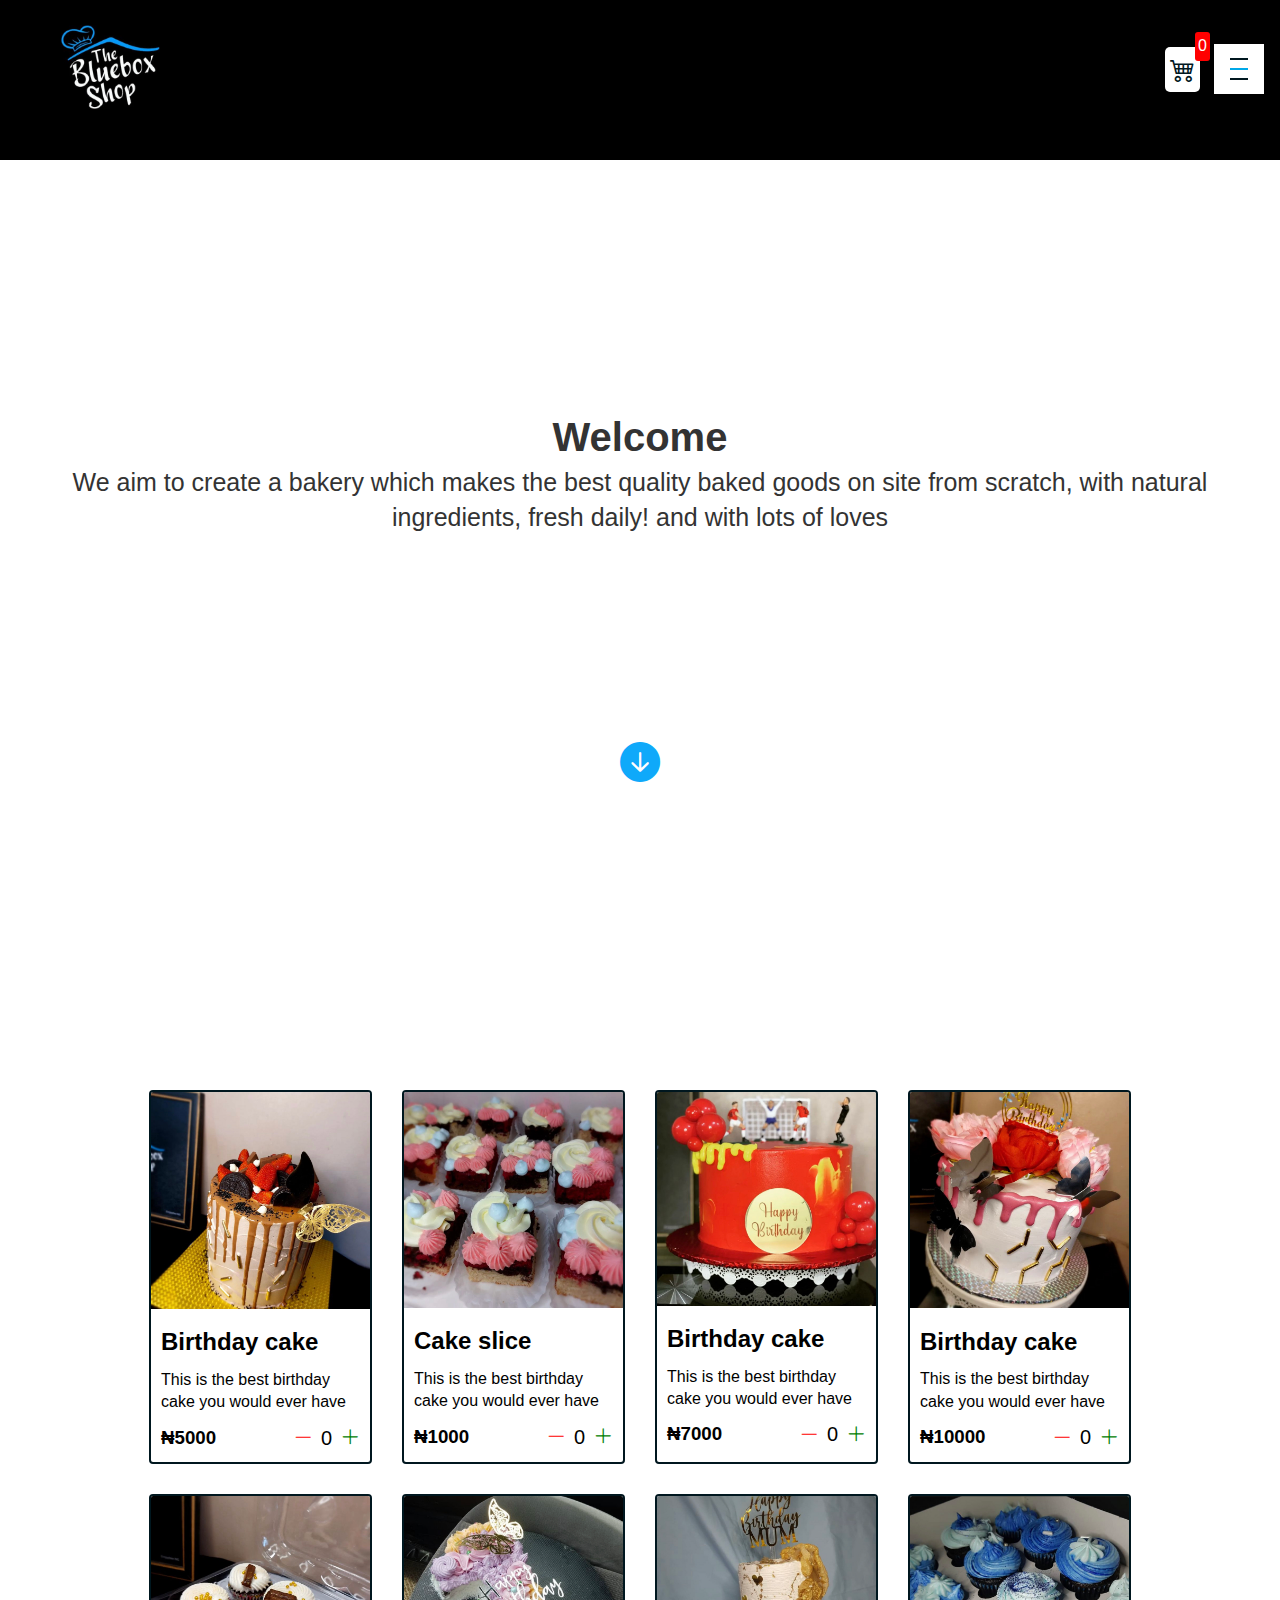
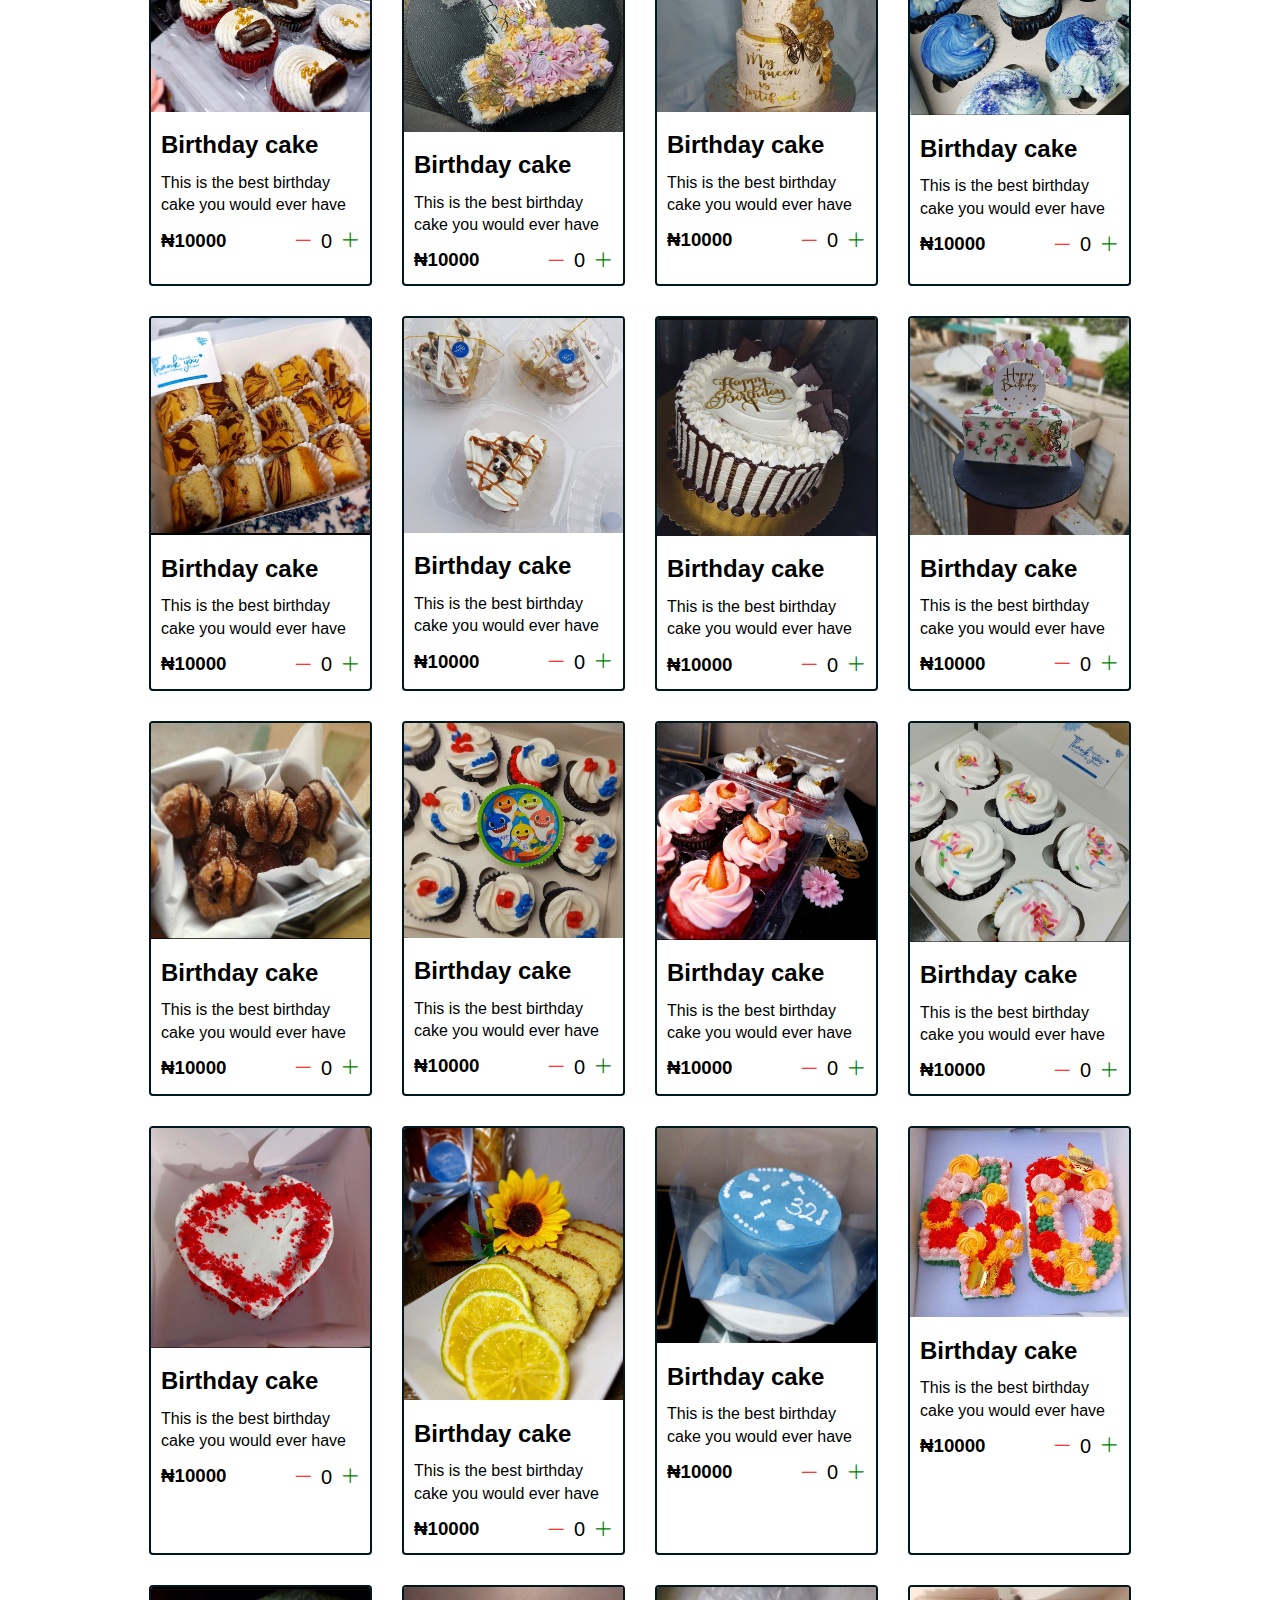
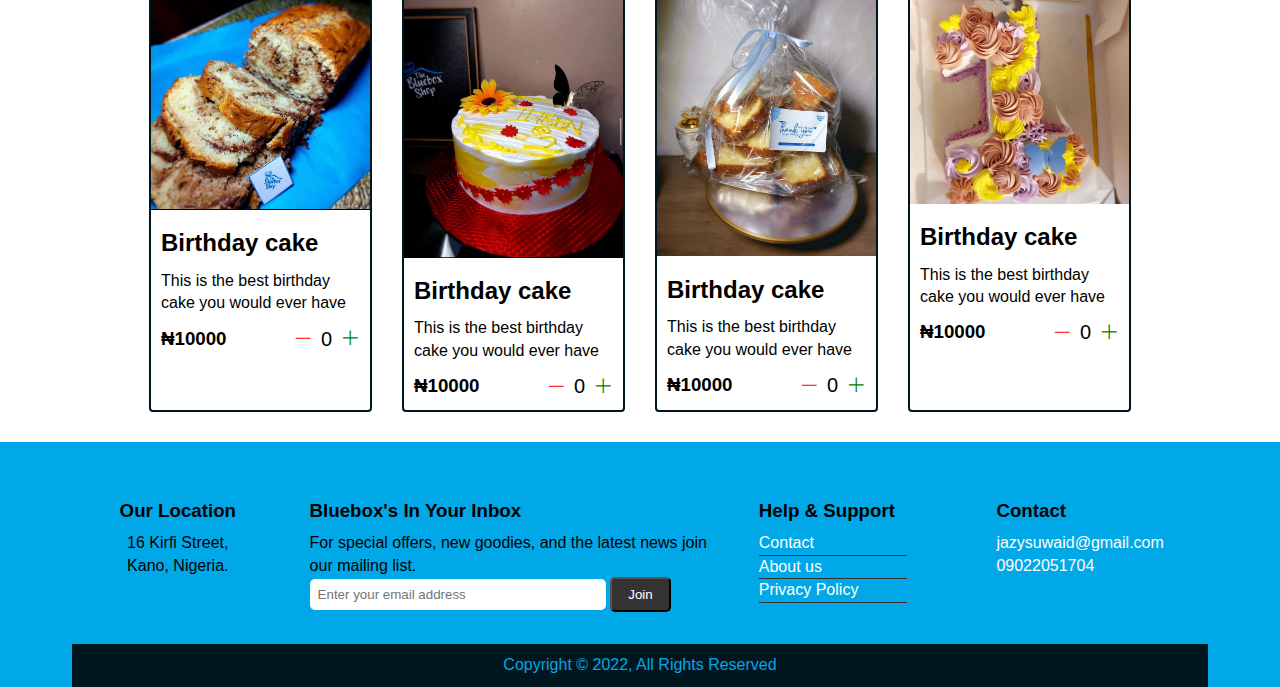
<file: Jiddah/index.html>
<!DOCTYPE html>
<html lang="en">
<head>
  <meta charset="UTF-8">
  <meta http-equiv="X-UA-Compatible" content="IE=edge">
  <meta name="viewport" content="width=device-width, initial-scale=1.0">
  <link rel="stylesheet" href="https://cdn.jsdelivr.net/npm/bootstrap-icons@1.10.2/font/bootstrap-icons.css">
  <link rel="stylesheet" href="css/style.css">
  <link rel="stylesheet" href="style1.css">
  <link rel="stylesheet" href="css/menu.css">
  <title>The Bluebox Shop | Home</title>
</head>
<body>
  <div class="menu-wrap">
    <input type="checkbox" class="toggler">
    <div class="bluebox"><div></div></div>
    <div class="menu">
      <div>
        <div>
          <ul>
            <li><a class="current" href="index.html">Home</a></li>
            <li> <a href="#shop">Our products</a></li>
            <li> <a href="about.html">About</a></li>
          </ul>
        </div>
      </div>
    </div>
   </div> 

   <div class="navbar">
     <a href="index.html">
       <!-- <h2> Bluebox Shop</h2>  -->
       <img src="img/logo.jpg" alt="">
     </a>

     <a href="cart4.html">
       <div class="cart">
        <i class="bi bi-cart4"></i>
         <div id="cartAmount" class="cartAmount">0</div>
       </div>
     </a>
 </div>


 
  <header id="showcase">
    <div class="container showcase-container">
      <h1> Welcome</h1>
      <p>We aim  to create a bakery which makes the best quality baked goods on site from scratch, with natural ingredients, fresh daily! and with lots of loves</p>
      <a href="#shop"><i class="bi bi-arrow-down-circle-fill"></i></a>
 
    </div>
  </header>



 <div class="shop" id="shop">
 </div>


<!-- footer -->

<footer id="main-footer">
  <div class="container footer-container">
    <div>
      <h3><i class="fas fa-location"></i> Our Location </h3>
      <p> 16 Kirfi Street,</p>
      <p> Kano, Nigeria.</p>
    </div>
    <div>
      <h3>Bluebox's In Your Inbox</h3>
      <p>For special offers, new goodies, and the latest news join our mailing list.</p>
      <form>
        <input type="email" placeholder="Enter your email address">
        <input type="button" value="Join" class="btn-dark">
      </form>
    </div>
    <div>
      <h3>Help & Support</h3>
      <ul>
        <li><a href="contact.html">Contact</a></li>
        <li><a href="about.html">About us</a></li>
        <li><a href="#">Privacy Policy</a></li>
      </ul>
    </div>
    <div>
      <h3>Contact</h3>
    
         <a href="Gmail.com">jazysuwaid@gmail.com</a>
         <a href="phone">09022051704</a>
    </div>
    <div>
      <p>Copyright &copy; 2022, All Rights Reserved</p>
    </div>
  </div>
</footer>
  
</body>
<script src="data.js"></script>
<script src="main.js"></script>
</html>
</file>
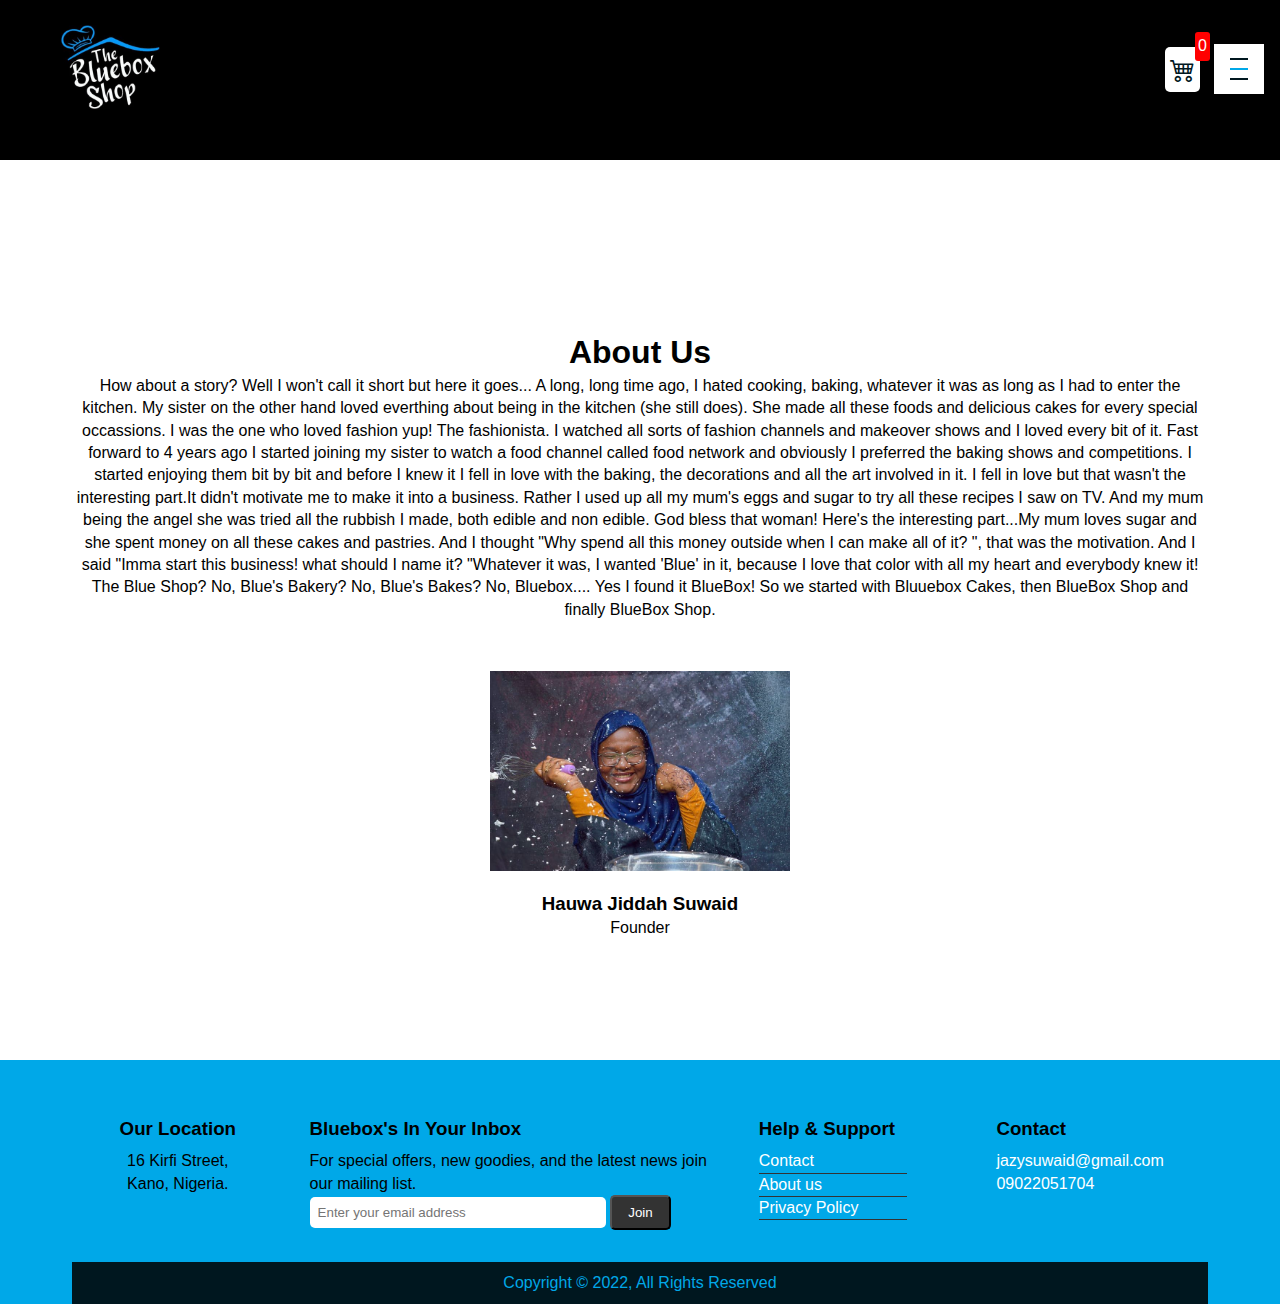
<file: Jiddah/about.html>
<!DOCTYPE html>
<html lang="en">
<head>
  <meta charset="UTF-8">
  <meta http-equiv="X-UA-Compatible" content="IE=edge">
  <meta name="viewport" content="width=device-width, initial-scale=1.0">
  <link rel="stylesheet" href="https://cdn.jsdelivr.net/npm/bootstrap-icons@1.10.2/font/bootstrap-icons.css">
  <link rel="stylesheet" href="css/style.css">
  <link rel="stylesheet" href="style1.css">
  <link rel="stylesheet" href="css/menu.css">
  <title>The Bluebox Shop | Home</title>
</head>
<body>
  <div class="menu-wrap">
    <input type="checkbox" class="toggler">
    <div class="bluebox"><div></div></div>
    <div class="menu">
      <div>
        <div>
          <ul>
            <li><a class="current" href="index.html">Home</a></li>
            <li> <a href="#shop">Our products</a></li>
            <li> <a href="about.html">About</a></li>
          </ul>
        </div>
      </div>
    </div>
   </div> 

   <div class="navbar">
     <a href="index.html">
       <!-- <h2> Bluebox Shop</h2>  -->
       <img src="img/logo.jpg" alt="">
     </a>

     <a href="cart4.html">
       <div class="cart">
        <i class="bi bi-cart4"></i>
         <div id="cartAmount" class="cartAmount">0</div>
       </div>
     </a>
 </div>


 <!-- Section of about -->
<section id="about">
  <div class="container">
    <h1> About Us</h1>
    <p>How about a story? Well I won't call it short but here it goes... A long, long time ago, I hated cooking, baking, whatever it was as long as I had to enter the kitchen. My sister on the other hand loved everthing about being in the kitchen (she still does). She made all these foods and delicious cakes for every special occassions. I was the one who loved fashion yup! The fashionista. I watched all sorts of fashion channels and makeover shows and I loved every bit of it. Fast forward to 4 years ago I started joining my sister to watch a food channel called food network and obviously I preferred the baking shows and competitions. I started enjoying them bit by bit and before I knew it I fell in love with the baking, the decorations and all the art involved in it. I fell in love but that wasn't the interesting part.It didn't motivate me to make it into a business. Rather I used up all my mum's eggs and sugar to try all these recipes I saw on TV. And my mum being the angel she was tried all the rubbish I made, both edible and non edible. God bless that woman! Here's the interesting part...My mum loves sugar and she spent money on all these cakes and pastries. And I thought "Why spend all this money outside when I can make all of it? ", that was the motivation. And I said "Imma start this business! what should I name it? "Whatever it was, I wanted 'Blue' in it, because I love that color with all my heart and everybody knew it! The Blue Shop? No, Blue's Bakery? No, Blue's Bakes? No, Bluebox.... Yes I found it BlueBox! So we started with Bluuebox Cakes, then BlueBox Shop and finally BlueBox Shop. </p>
   

    <div class="founder">
     <img src="img/founder.jpg" alt="">
     <h3>Hauwa Jiddah Suwaid </h3>
     <p>Founder</p>
     </div>

    
    
   
  </div>
  
</section>
 


<!-- footer -->

<footer id="main-footer">
  <div class="container footer-container">
    <div>
      <h3><i class="fas fa-location"></i> Our Location </h3>
      <p> 16 Kirfi Street,</p>
      <p> Kano, Nigeria.</p>
    </div>
    <div>
      <h3>Bluebox's In Your Inbox</h3>
      <p>For special offers, new goodies, and the latest news join our mailing list.</p>
      <form>
        <input type="email" placeholder="Enter your email address">
        <input type="button" value="Join" class="btn-dark">
      </form>
    </div>
    <div>
      <h3>Help & Support</h3>
      <ul>
        <li><a href="contact.html">Contact</a></li>
        <li><a href="about.html">About us</a></li>
        <li><a href="#">Privacy Policy</a></li>
      </ul>
    </div>
    <div>
      <h3>Contact</h3>
    
         <a href="Gmail.com">jazysuwaid@gmail.com</a>
         <a href="phone">09022051704</a>
    </div>
    <div>
      <p>Copyright &copy; 2022, All Rights Reserved</p>
    </div>
  </div>
</footer>
  
</body>
<script src="data.js"></script>
<script src="main.js"></script>
</html>
</file>
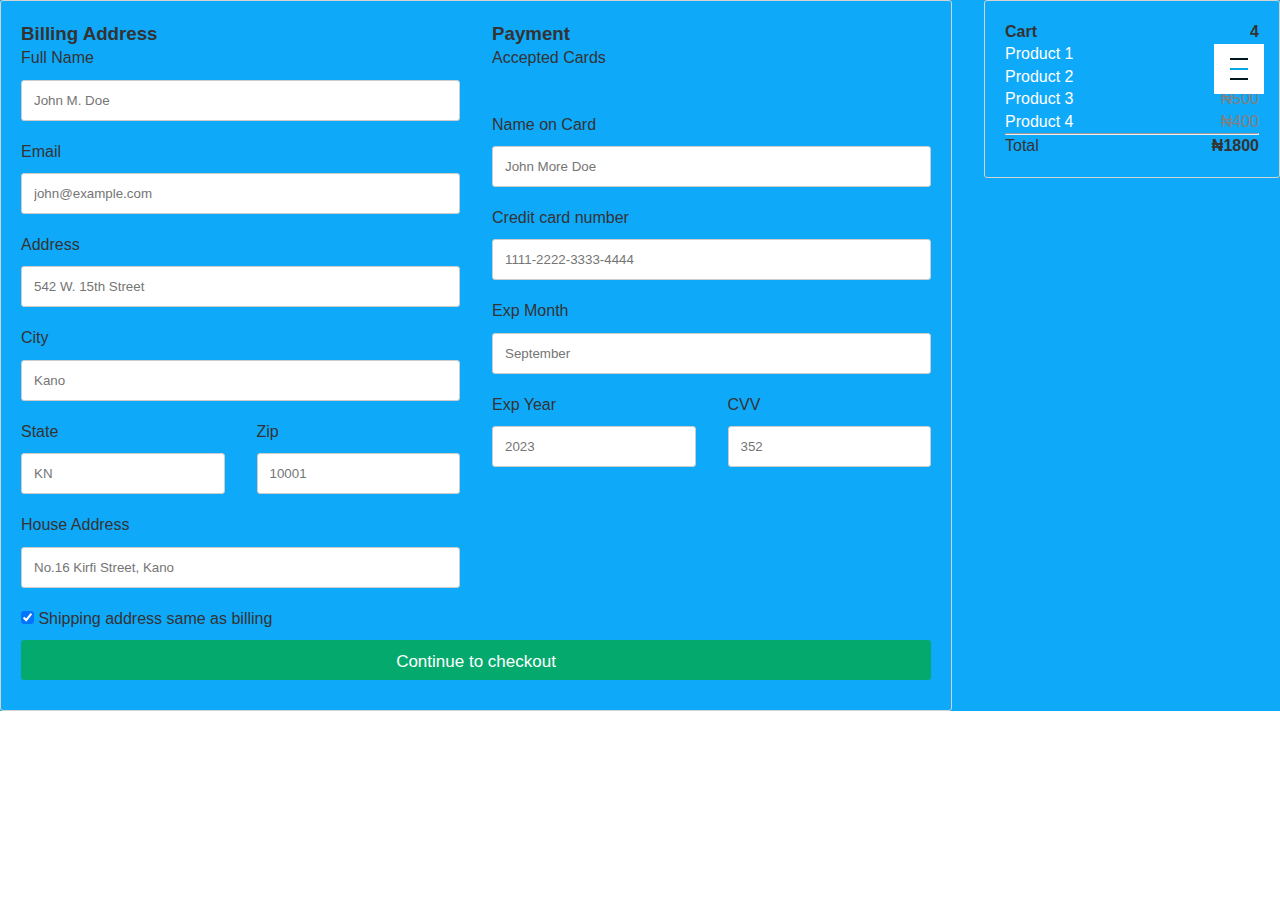
<file: Jiddah/cart.html>
<!DOCTYPE html>
<html lang="en">
<head>
  <meta charset="UTF-8">
  <meta http-equiv="X-UA-Compatible" content="IE=edge">
  <meta name="viewport" content="width=device-width, initial-scale=1.0">
  <link rel="stylesheet" href="https://cdnjs.cloudflare.com/ajax/libs/font-awesome/6.1.2/css/all.min.css" integrity="sha512-1sCRPdkRXhBV2PBLUdRb4tMg1w2YPf37qatUFeS7zlBy7jJI8Lf4VHwWfZZfpXtYSLy85pkm9GaYVYMfw5BC1A==" crossorigin="anonymous" referrerpolicy="no-referrer" />
  <link rel="stylesheet" href="css/style.css">
  <link rel="stylesheet" href="css/menu.css">
  <link rel="stylesheet" href="css/cart.css">
  <title>The Bluebox Shop | About</title>
</head>
<body>
  <div class="menu-wrap">
    <input type="checkbox" class="toggler">
    <div class="bluebox"><div></div></div>
    <div class="menu">
      <div>
        <div>
          <ul>
            <li><a  href="index.html">Home</a></li>
            <li> <a href="#products">Menu</a></li>
            <li> <a class="current" href="cart.html"><i class="fas fa-shopping-cart"></i></a></li>
            <li> <a href="about.html">About</a></li>
          </ul>
        </div>
      </div>
    </div>
   </div> 
  <!-- <div class="logo"> Bluebox <i class="fas fa-cake"></i> Shop</div> -->
 </nav>

 <div class="row">
  <div class="col-75">
    <div class="container">
      <form action="/action_page.php">

        <div class="row">
          <div class="col-50">
            <h3>Billing Address</h3>
            <label for="fname"><i class="fa fa-user"></i> Full Name</label>
            <input type="text" id="fname" name="firstname" placeholder="John M. Doe">
            <label for="email"><i class="fa fa-envelope"></i> Email</label>
            <input type="text" id="email" name="email" placeholder="john@example.com">
            <label for="adr"><i class="fa fa-address-card-o"></i> Address</label>
            <input type="text" id="adr" name="address" placeholder="542 W. 15th Street">
            <label for="city"><i class="fa fa-institution"></i> City</label>
            <input type="text" id="city" name="city" placeholder="Kano">

            <div class="row">
              <div class="col-50">
                <label for="state">State</label>
                <input type="text" id="state" name="state" placeholder="KN">
              </div>
              <div class="col-50">
                <label for="zip">Zip</label>
                <input type="text" id="zip" name="zip" placeholder="10001">
              </div>
              <div class="col-50">
                <label for="address">House Address</label>
                <input type="text" id="address" name="address" placeholder="No.16 Kirfi Street, Kano  ">
              </div>
            </div>
          </div>

          <div class="col-50">
            <h3>Payment</h3>
            <label for="fname">Accepted Cards</label>
            <div class="icon-container">
              <i class="fa fa-cc-visa" style="color:navy;"></i>
              <i class="fa fa-cc-amex" style="color:blue;"></i>
              <i class="fa fa-cc-mastercard" style="color:red;"></i>
              <i class="fa fa-cc-discover" style="color:orange;"></i>
            </div>
            <label for="cname">Name on Card</label>
            <input type="text" id="cname" name="cardname" placeholder="John More Doe">
            <label for="ccnum">Credit card number</label>
            <input type="text" id="ccnum" name="cardnumber" placeholder="1111-2222-3333-4444">
            <label for="expmonth">Exp Month</label>
            <input type="text" id="expmonth" name="expmonth" placeholder="September">

            <div class="row">
              <div class="col-50">
                <label for="expyear">Exp Year</label>
                <input type="text" id="expyear" name="expyear" placeholder="2023">
              </div>
              <div class="col-50">
                <label for="cvv">CVV</label>
                <input type="text" id="cvv" name="cvv" placeholder="352">
              </div>
            </div>
          </div>

        </div>
        <label>
          <input type="checkbox" checked="checked" name="sameadr"> Shipping address same as billing
        </label>
        <input type="submit" value="Continue to checkout" class="btn">
      </form>
    </div>
  </div>

  <div class="col-25">
    <div class="container">
      <h4>Cart
        <span class="price" style="color:#333">
          <i class="fa fa-shopping-cart"></i>
          <b>4</b>
        </span>
      </h4>
      <p><a href="#">Product 1</a> <span class="price">&#8358;600</span></p>
      <p><a href="#">Product 2</a> <span class="price">&#8358;300</span></p>
      <p><a href="#">Product 3</a> <span class="price">&#8358;500</span></p>
      <p><a href="#">Product 4</a> <span class="price">&#8358;400</span></p>
      <hr>
      <p>Total <span class="price" style="color:#333"><b>&#8358;1800</b></span></p>
    </div>
  </div>
</div>
 

<!-- footer -->

<!-- <footer id="main-footer">
  <div class="container footer-container">
    <div>
      <h3><i class="fas fa-location"></i> Our Location </h3>
      <p> 16 Kirfi Street,</p>
      <p> Kano, Nigeria.</p>
    </div>
    <div>
      <h3>Bluebox's In Your Inbox</h3>
      <p>For special offers, new goodies, and the latest news join our mailing list.</p>
      <form>
        <input type="email" placeholder="Enter your email address">
        <input type="button" value="Join" class="btn-dark">
      </form>
    </div>
    <div>
      <h3>Help & Support</h3>
      <ul>
        <li><a href="contact.html">Contact</a></li>
        <li><a href="about.html">About us</a></li>
        <li><a href="#">Privacy Policy</a></li>
      </ul>
    </div>
    <div>
      <h3>Contact</h3>
    
         <a href="mail.google.com">jazysuwaid@gmail.com</a>
         <a href="phone">09022051704</a>
    </div>
    <div>
      <p>Copyright &copy; 2022, All Rights Reserved</p>
    </div>
  </div>
</footer> -->
  
</body>
</html>
</file>
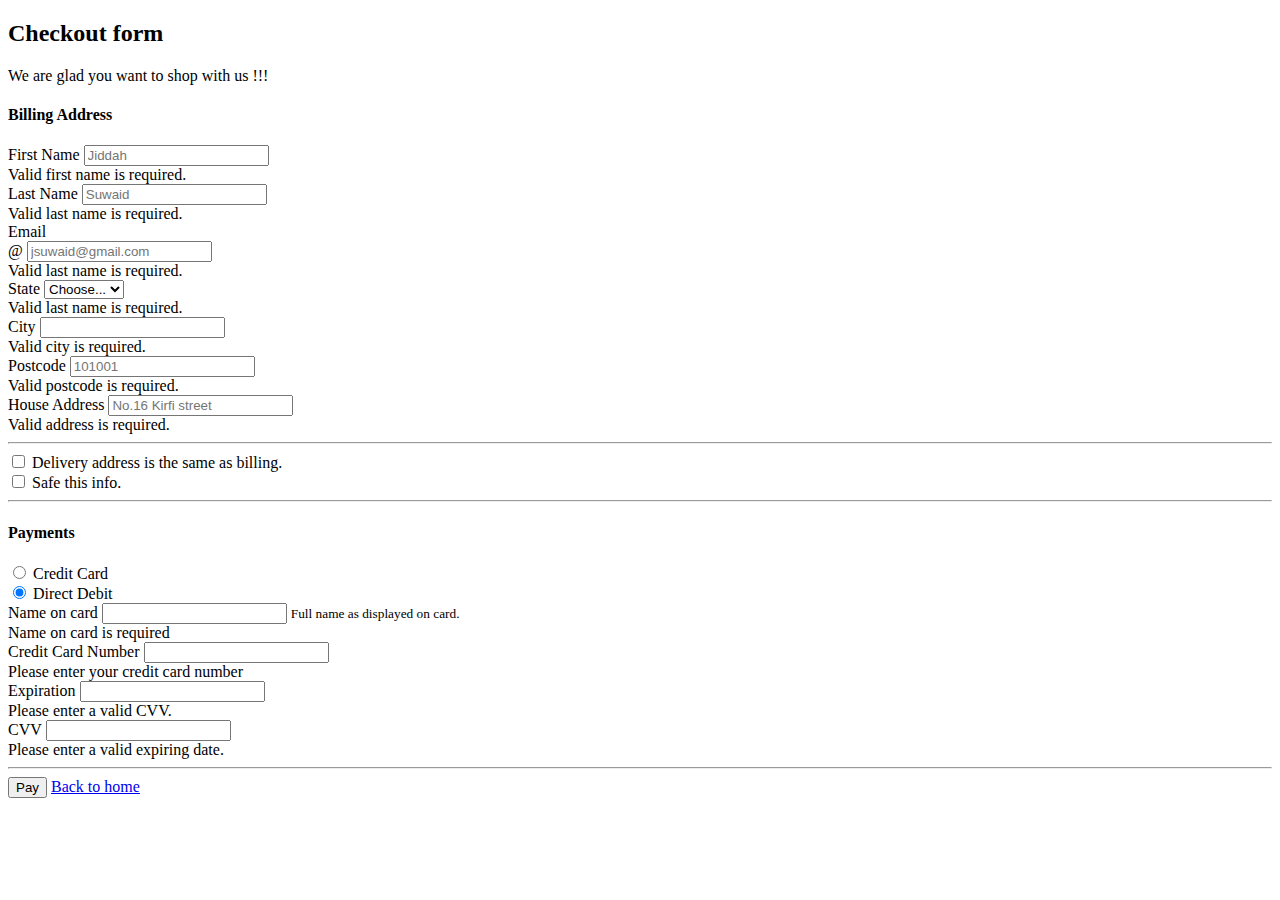
<file: Jiddah/cart1.html>
<!doctype html>
<html lang="en">
  <head>
    <!-- Required meta tags -->
    <meta charset="utf-8">
    <meta name="viewport" content="width=device-width, initial-scale=1">

    <!-- Bootstrap CSS -->
    <link href="https://cdn.jsdelivr.net/npm/bootstrap@5.1.3/dist/css/bootstrap.min.css" rel="stylesheet" integrity="sha384-1BmE4kWBq78iYhFldvKuhfTAU6auU8tT94WrHftjDbrCEXSU1oBoqyl2QvZ6jIW3" crossorigin="anonymous">

    <title>The Bluebox Shop | Cart </title>
  </head>
  <body class="bg-light">
    <div class="container">
      <div class="py-5 text-center">
        <h2> Checkout form</h2>
        <p class="lead">We are glad you want to shop with us !!!</p>
      </div>
    </div>

    <div class="container">
      <h4 class="mb-3"> Billing Address</h4>
      <form novalidate>
        <div class="row g-3">
          <div class="col-sm-6">
            <label for="firstName" class="form-label">First Name </label>
            <input id="firstName" type="text" class="form-control" placeholder="Jiddah" required>
            <div class="invalid-feedback">
              Valid first name is required.
            </div>
            
          </div>
          <div class="col-sm-6">
            <label for="lastName" class="form-label">Last Name </label>
            <input id="lastName" type="text" class="form-control" placeholder="Suwaid" required>
            <div class="invalid-feedback">
              Valid last name is required.
            </div>
            
          </div>
          <div class="col-12">
            <label for="username" class="form-label"> Email </label>
            <div class="input-group">
              <span class="input-group-text">@</span>
              <input id="lastName" type="text" class="form-control" placeholder="jsuwaid@gmail.com" required>
            </div>
            <div class="invalid-feedback">
              Valid last name is required.
            </div>
          </div>

          <div class="col-md-5">
            <label for="state" class="form-label"> State </label>
              <select id="state"  class="form-control" >
                <option value="">Choose...</option>
                <option value="Abuja">Abuja</option>
                <option value="Bauchi">Bauchi</option>
                <option value="Jigawa">Jigawa</option>
                <option value="Kaduna">Kaduna</option>
                <option value="Kano">Kano</option>
                <option value="Katsina">Katsina</option>
                <option value="Lagos">Lagos</option>
                <option value="Niger">Niger</option>
              </select>
            <div class="invalid-feedback">
              Valid last name is required.
            </div>
          </div>
          <div class="col-md-4">
            <label for="city" class="form-label"> City </label>
              <input id="city" type="text" class="form-control">
    
            
            <div class="invalid-feedback">
              Valid city is required.
            </div>
          </div>
          
          <div class="col-md-3">
            <label for="postalcode" class="form-label"> Postcode </label>
              <input id="lastName" type="number" class="form-control" placeholder="101001" required>
            <div class="invalid-feedback">
              Valid postcode is required.
            </div>
          </div>
          <div class="col-md-5">
            <label for="postalcode" class="form-label"> House Address </label>
              <input id="lastName" type="text" class="form-control" placeholder="No.16 Kirfi street" required>
            <div class="invalid-feedback">
              Valid address is required.
            </div>
          </div>

          <hr class="my-4">

          <div class="col-12">
            <div class="form-check">
              <input id="sameAddress" type="checkbox" class="form-check-input">
              <label class="form-check-label" for="sameAddress">Delivery address is the same as billing.</label>
            </div>
            <div class="form-check">
              <input id="safeInfo" type="checkbox" class="form-check-input">
              <label class="form-check-label" for="safeInfo">Safe this info.</label>
            </div>
          </div>

          <hr class="my-4">

          <h4 class="mb-3">Payments</h4>
          
          <div class="form-check">
            <input id="creditCard" name="paymentMethod" type="radio" class="form-check-input" checked required>
            <label for="creditCard">Credit Card</label>
          </div>
          <div class="form-check">
            <input id="directDebit" name="paymentMethod" type="radio" class="form-check-input" checked required>
            <label for="directDebit">Direct Debit</label>
          </div>

          <div class="row my-3 gy-3">
            <div class="col-md-6"> 
               <label for="fullName" class="form-label">Name on card</label> 
              <input id="fullName" type="text" class="form-control">
              <small class="text-muted">Full name as displayed on card.</small>
              <div class="invalid-feedback">Name on card is required</div>
            </div>
            <div class="col-md-6">
              <label for="cc-number" class="form-label">Credit Card Number</label> 
              <input id="cc-number" type="text" class="form-control"> 
              <div class="invalid-feedback"> Please enter your credit card number</div>
            </div>
          </div>

         <div class="col-md-3">
          <label for="cc-expire" class="form-label">Expiration</label> 
          <input id="cc-expire" type="text" class="form-control"> 
          <div class="invalid-feedback"> Please enter a valid CVV.</div>
         </div>
         <div class="col-md-3">
          <label for="cc-cvv" class="form-label">CVV</label> 
          <input id="cc-cvv" type="text" class="form-control"> 
          <div class="invalid-feedback"> Please enter a valid expiring date.</div>
         </div>

         <hr class="my-4"> 

        

         <button class="btn btn-primary btn-lg btn-block">Pay</button>
         <a href="index.html" class="btn btn-secondary btn-lg btn-block">Back to home</a>

        </div>
      </form>
    </div>
    <!-- Optional JavaScript; choose one of the two! -->

    <!-- Option 1: Bootstrap Bundle with Popper -->
    <script src="https://cdn.jsdelivr.net/npm/bootstrap@5.1.3/dist/js/bootstrap.bundle.min.js" integrity="sha384-ka7Sk0Gln4gmtz2MlQnikT1wXgYsOg+OMhuP+IlRH9sENBO0LRn5q+8nbTov4+1p" crossorigin="anonymous"></script>

    <!-- Option 2: Separate Popper and Bootstrap JS -->
    <!--
    <script src="https://cdn.jsdelivr.net/npm/@popperjs/core@2.10.2/dist/umd/popper.min.js" integrity="sha384-7+zCNj/IqJ95wo16oMtfsKbZ9ccEh31eOz1HGyDuCQ6wgnyJNSYdrPa03rtR1zdB" crossorigin="anonymous"></script>
    <script src="https://cdn.jsdelivr.net/npm/bootstrap@5.1.3/dist/js/bootstrap.min.js" integrity="sha384-QJHtvGhmr9XOIpI6YVutG+2QOK9T+ZnN4kzFN1RtK3zEFEIsxhlmWl5/YESvpZ13" crossorigin="anonymous"></script>
    -->
  </body>
</html>
</file>
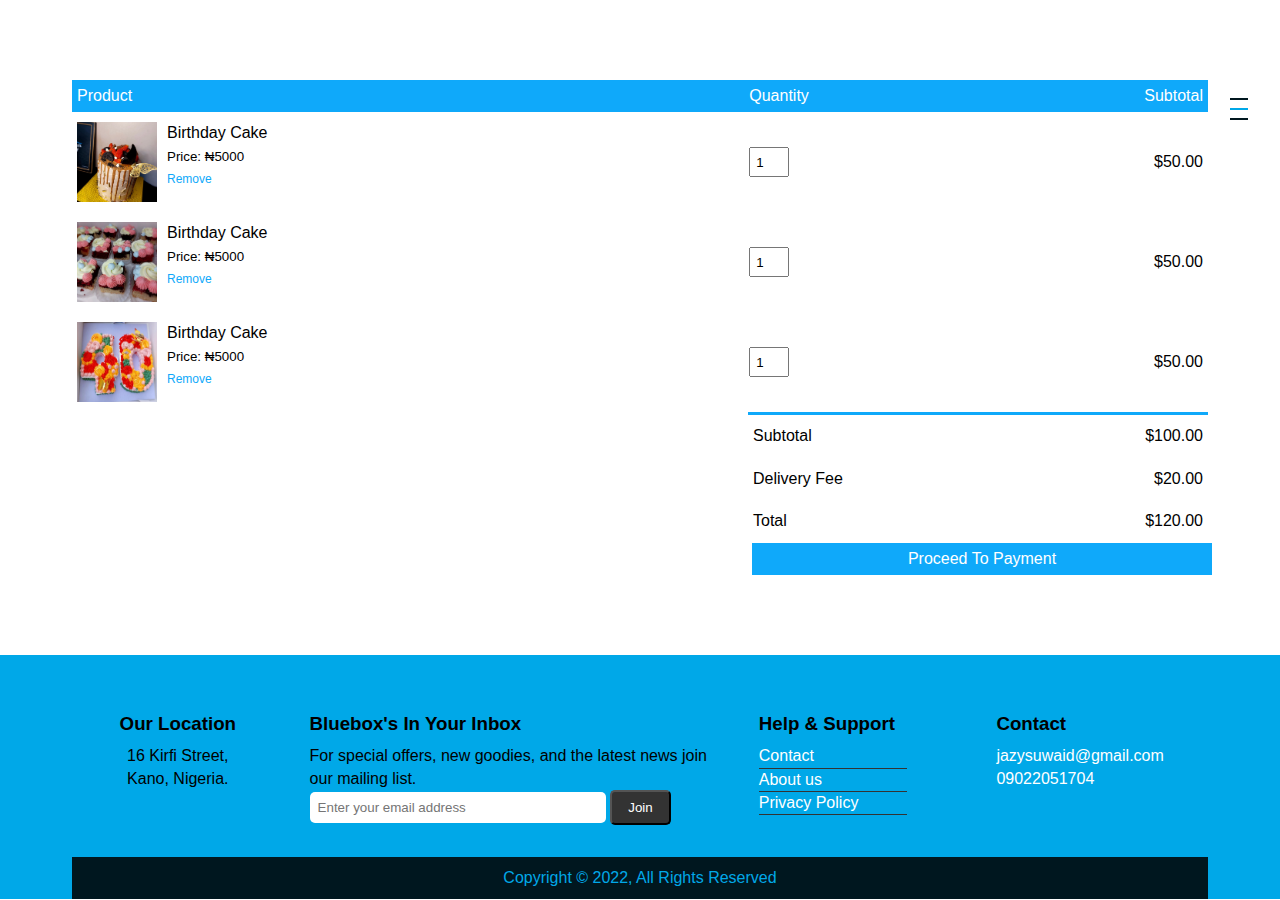
<file: Jiddah/cart3.html>
<!DOCTYPE html>
<html lang="en">
<head>
  <meta charset="UTF-8">
  <meta http-equiv="X-UA-Compatible" content="IE=edge">
  <meta name="viewport" content="width=device-width, initial-scale=1.0">
  <link rel="stylesheet" href="https://cdnjs.cloudflare.com/ajax/libs/font-awesome/6.1.2/css/all.min.css" integrity="sha512-1sCRPdkRXhBV2PBLUdRb4tMg1w2YPf37qatUFeS7zlBy7jJI8Lf4VHwWfZZfpXtYSLy85pkm9GaYVYMfw5BC1A==" crossorigin="anonymous" referrerpolicy="no-referrer" />
  <link rel="stylesheet" href="css/style.css">
  <link rel="stylesheet" href="css/menu.css">
  <script src="https://cdn.jsdelivr.net/npm/bootstrap@5.1.3/dist/js/bootstrap.bundle.min.js" integrity="sha384-ka7Sk0Gln4gmtz2MlQnikT1wXgYsOg+OMhuP+IlRH9sENBO0LRn5q+8nbTov4+1p" crossorigin="anonymous"></script>
  <title>The Bluebox Shop | Home</title>
</head>
<body>
  <div class="menu-wrap">
    <input type="checkbox" class="toggler">
    <div class="bluebox"><div></div></div>
    <div class="menu">
      <div>
        <div>
          <ul>
            <li><a  href="index.html">Home</a></li>
            <li> <a href="#product">Our products</a></li>
            <li> <a class="current" href="cart3.html"><i class="fas fa-shopping-cart"></i></a></li>
            <li> <a href="about.html">About</a></li>
          </ul>
        </div>
      </div>
    </div>
   </div> 
  <!-- <div class="logo"> Bluebox <i class="fas fa-cake"></i> Shop</div> -->
  <div class="container cart-page">
    <table>
      <tr>
        <th>Product</th>
        <th>Quantity</th>
        <th>Subtotal</th>
      </tr>
      <tr>
        <td>
          <div class="cart-info">
            <img src="img/cake1.jpg" alt="">
            <div>
              <p>Birthday Cake</p>
              <small>Price: &#8358;5000</small><br>
              <a href="">Remove</a>
            </div>
          </div>
        </td>
        <td><input type="number" value="1"></td>
        <td>$50.00</td>
      </tr>
      <tr>
        <td>
          <div class="cart-info">
            <img src="img/cake2.jpg" alt="">
            <div>
              <p>Birthday Cake</p>
              <small>Price: &#8358;5000</small><br>
              <a href="">Remove</a>
            </div>
          </div>
        </td>
        <td><input type="number" value="1"></td>
        <td>$50.00</td>
      </tr>
      <tr>
        <td>
          <div class="cart-info">
            <img src="img/cake20.jpg" alt="">
            <div>
              <p>Birthday Cake</p>
              <small>Price: &#8358;5000</small><br>
              <a href="">Remove</a>
            </div>
          </div>
        </td>
        <td><input type="number" value="1"></td>
        <td>$50.00</td>
      </tr>
    </table>

    <div class="total-price">
      <table>
        <tr>
          <td>Subtotal</td>
          <td>$100.00</td>
        </tr>
        <tr>
          <td>Delivery Fee</td>
          <td>$20.00</td>
        </tr>
        <tr>
          <td>Total</td>
          <td>$120.00</td>
        </tr>
      </table>
    </div>

    <a href="cart1.html" class="btn-primary">Proceed To Payment</a>

  </div>

<!-- footer -->

<footer id="main-footer">
  <div class="container footer-container">
    <div>
      <h3><i class="fas fa-location"></i> Our Location </h3>
      <p> 16 Kirfi Street,</p>
      <p> Kano, Nigeria.</p>
    </div>
    <div>
      <h3>Bluebox's In Your Inbox</h3>
      <p>For special offers, new goodies, and the latest news join our mailing list.</p>
      <form>
        <input type="email" placeholder="Enter your email address">
        <input type="button" value="Join" class="btn-dark">
      </form>
    </div>
    <div>
      <h3>Help & Support</h3>
      <ul>
        <li><a href="contact.html">Contact</a></li>
        <li><a href="about.html">About us</a></li>
        <li><a href="#">Privacy Policy</a></li>
      </ul>
    </div>
    <div>
      <h3>Contact</h3>
    
         <a href="Gmail.com">jazysuwaid@gmail.com</a>
         <a href="phone">09022051704</a>
    </div>
    <div>
      <p>Copyright &copy; 2022, All Rights Reserved</p>
    </div>
  </div>
</footer>
  
</body>
</html>
</file>
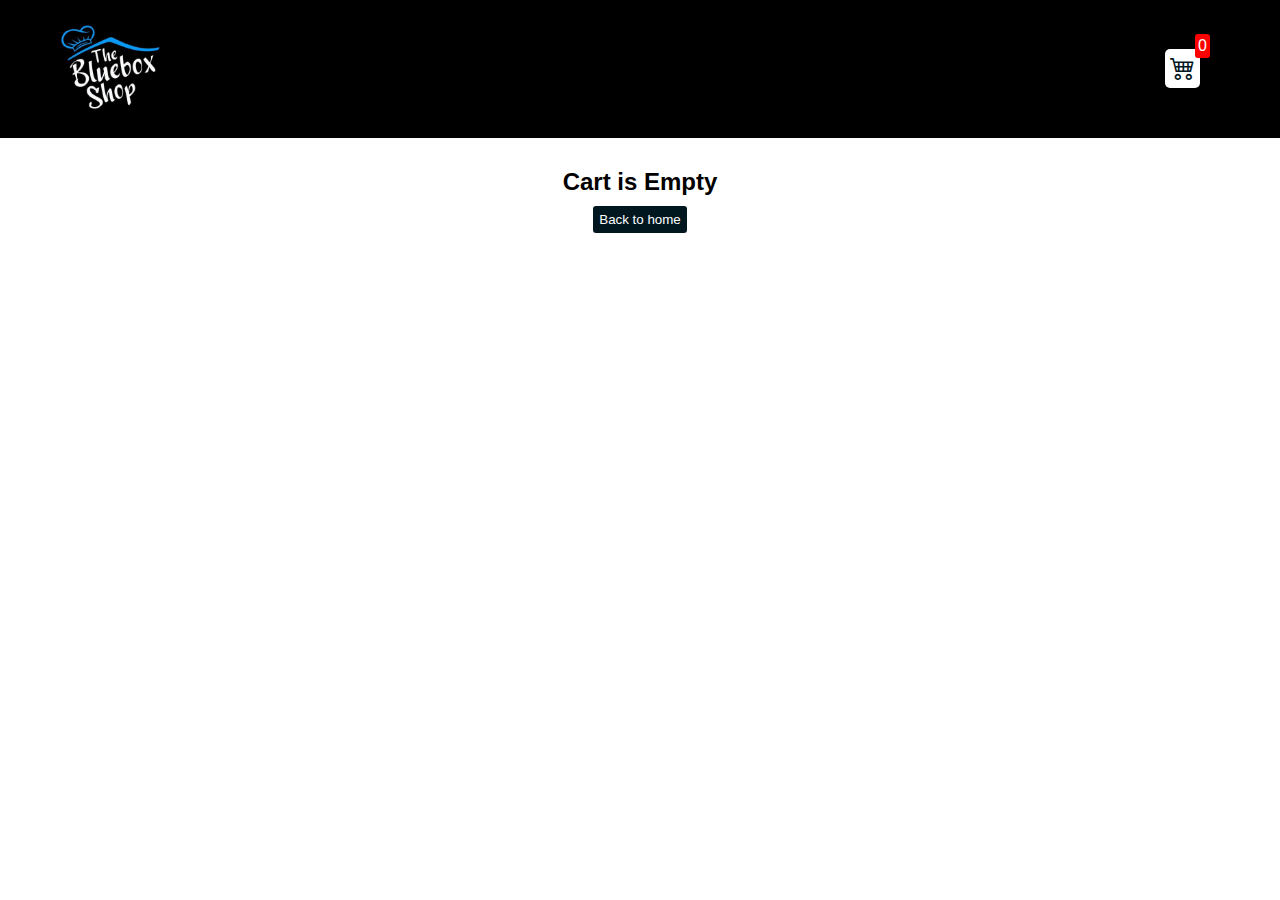
<file: Jiddah/cart4.html>
<!DOCTYPE html>
<html lang="en">
<head>
  <meta charset="UTF-8">
  <meta http-equiv="X-UA-Compatible" content="IE=edge">
  <meta name="viewport" content="width=device-width, initial-scale=1.0">
  <link rel="stylesheet" href="https://cdn.jsdelivr.net/npm/bootstrap-icons@1.10.2/font/bootstrap-icons.css">
  <link rel="stylesheet" href="style1.css">
  <title>The Bluebox Shop | Cart</title>
</head>
<body>
  <div class="navbar">
    <a href="index.html">
      <!-- <h2> Bluebox Shop</h2>  -->
      <img src="img/logo.jpg" alt="">
    </a>

    <a href="cart4.html">
      <div class="cart">
       <i class="bi bi-cart4"></i>
        <div id="cartAmount" class="cartAmount">0</div>
      </div>
    </a>
</div>

<div id="label" class="text-center"></div>
<div class="shopping-cart" id="shopping-cart"></div>
  
</body>
<script src="data.js"></script>
<script src="cart.js"></script>
</html>
</file>
<file: Jiddah/css/style.css>
/* @import url('https://fonts.googleapis.com/css2?family=Open+Sans:wght@300;400&family=Roboto&display=swap'); */

:root {
  --primary-color: #333;
  --secondary-color: #0FA9FA;
  --max-width: 1200px;
}

* {
  margin: 0;
  padding: 0;
  box-sizing: border-box;
}

body {
  /* color: #fff; */
  line-height: 1.4;
  font-size: 16px;
  overflow-x: hidden;
  font-family: 'Roboto', sans-serif;
}

ul {
  list-style: none;
}

a {
  text-decoration: none;
  color: #fff;
  padding-bottom: 20px;
}

.btn-dark {
  background: #333;
  color: #fff;
  padding: 8px 16px;
  border-radius: 5px;
}

.menu-wrap {
  float: right;
}

.logo {
  font-size: 45px;
  padding: 10px 20px;
  position: fixed;
}
.logo .fas.fa-cake{
  color: var(--secondary-color);
}

#showcase {
  background-image: url(https://images.unsplash.com/photo-1565498253128-c06e0488ddee?ixlib=rb-4.0.3&ixid=MnwxMjA3fDB8MHxzZWFyY2h8MjF8fGJha2VyeSUyMHNob3B8ZW58MHx8MHx8&auto=format&fit=crop&w=900&q=60);
  background-size: cover;
  color: var(--primary-color);
}

#showcase .container{
  display: flex;
  flex-direction: column;
  justify-content: center;
  align-items: center;
  text-align: center;
  height: 100vh;
}

#showcase .container h1{
  font-size: 40px;
}
#showcase .container p{
  font-size: 25px;
}
#showcase .container a{
  padding-top: 200px;
  color: var(--secondary-color);
  font-size: 40px;
}

#product {
  /* background-image: url(https://images.unsplash.com/photo-1617296956266-f322cabe344b?ixlib=rb-4.0.3&ixid=MnwxMjA3fDB8MHxzZWFyY2h8MjI4fHxjYWtlJTIwc2hvcHxlbnwwfHwwfHw%3D&auto=format&fit=crop&w=900&q=60);
  background-size: cover; */
}

#product.grid h2 {
  text-align: center;
  font-size: 50px;
  margin: 0 auto;
  padding-bottom: 30px;
}

.grid .row {
  display: flex;
  flex-wrap: wrap;
  padding: 0 48px;
}

.row .container {
  padding: 20px;
}

.description a {
  background: var(--secondary-color);
  padding: 5px 15px;
  color: #fff;
  text-decoration: none;
  float: right;
  border-radius: 5px;
}

#main-footer  {
  background: #00a8e8;
  padding-top: 48px;
}

.footer-container {
  display: grid;
  grid-template-columns: 1fr 2fr 1fr 1fr;
  grid-gap: 26px;

}

.footer-container > *:first-child  {
  text-align: center;
}

.footer-container ul li {
  border-bottom: 1px solid #333;
  width: 70%;
}

.footer-container ul li a {
  color: #fff;
}

#main-footer .footer-container > *:last-child {
  background: #00171f;
  color: #00a8e8;
  grid-column: 1/ span 4;
  text-align: center;
  padding: 10px 0;

}

.footer-container h3 {
  font-weight: bold;
  padding: 8px 0;
}

.footer-container .social {
  grid-column: 2/ span 3;
  grid-gap: 26px;
}

.footer-container .social a {
  font-size: 48px;
  padding-right: 20px;
  color: #ccc;
  padding-bottom: 10px;
}

#main-footer .footer-container input[type='email'] {
  width: 70%;
  padding: 8px;
  margin-bottom: 8px;
  border-radius: 5px;
  border: none;
}


.container {
  max-width: var(--max-width);
  margin: auto;
  padding: 0 32px;
  overflow: hidden;
}

/* About */
#about {
  height: 100vh;
  display: flex;
}
#about .container {
 display: flex;
 flex-direction: column;
 position: relative;
 padding-top: 100px;
 justify-content: space-between;
 align-items: center;
 text-align: center;
}

#about .container p {
  margin-bottom: 50px;
}

#about .container .founder {
  display: flex;
  text-align: center;
  flex-direction: column;
  bottom: 0;
  right: 0;
}

#about .container .founder img {
  width: 300px;
  height: 200px ;
  margin-bottom: 20px;
}

/* Cart item */
.cart-page {
  margin: 80px auto
}

table {
  width: 100%;
  border-collapse: collapse;
}

.cart-info {
  display: flex;
  flex-wrap: wrap;
}

th {
  text-align: left;
  padding: 5px;
  color: #fff;
  background: var(--secondary-color);
  font-weight: normal;
}

td {
  padding: 10px 5px;
}

td input {
  width: 40px;
  height: 30px;
  padding: 5px;
}

td a {
  color: var(--secondary-color);
  font-size: 12px;
}

td img {
  width: 80px;
  height: 80px;
  margin-right: 10px;
}

.total-price {
  display: flex;
  justify-content: flex-end;
}

.total-price table {
  border-top: 3px solid var(--secondary-color);
  width: 100%;
  max-width: 460px;
}

td:last-child {
  text-align: right;
}

th:last-child {
  text-align: right;
}

 .btn-primary {
  background: var(--secondary-color);
  padding: 5px 20px;
  width: 100%;
  max-width: 460px;
  display: flex;
  justify-content: center;
  margin-left: 680px;
}

.btn {
  width: 240px;
  height: 40px;
  position: relative;
  display: flex;
  justify-content: center;
  align-items: center;
  float: rigth;
  color: #fff;
  
}
.btn button {
  width: 100%;
  cursor: pointer;
  background: var(--secondary-color);
  padding: 5px 15px;
  color: #fff;
  text-decoration: none;
  float: right;
  border-radius: 5px;
  
 
}

.minusBtn, .plusBtn {
  display: none;
  font-weight: 700px;
  margin: 0 5px;
}

@media(max-width: 650px) {

  /* .cart-info p {
    display: none;
  } */
  .btn-primary {
    margin-left: 0px;
  }

}
</file>
<file: Jiddah/style1.css>
*{
  margin: 0;
  padding: 0;
  box-sizing: border-box;
}
 body {
   font-family: sans-serif;
 }

 i{
   cursor: pointer;
 }

 a{ 
   text-decoration: none;
   color: white;
 }

 .navbar {
   display: flex;
   justify-content: space-between;
   align-items: center;
   padding: 25px 60px;
   /* background-color: #00171f; */
   background: #000;
   color: #fff;
   /* position: fixed;
   width: 100%; */
 }

 .navbar img {
  width: 100px;
  align-items: center;
 }

 .cart {
   position: relative;
   background-color: #fff;
   /* color: #00171f; */
   padding: 5px;
   font-size: 25px;
   border-radius: 5px;
 }

 .cartAmount {
   position: absolute;
   top: -15px;
   right: -10px;
   font-size: 16px;
   background-color: red;
   color: #fff;
   padding: 3px;
   border-radius: 3px;
 }

 .shop {
   display: grid;
   grid-template-columns: repeat(4, 223px);
   gap: 30px;
   margin-top: 30px;
   justify-content: center;
   margin-bottom: 30px;
 }
  .item img {
   width: 100%;
   border-radius: 2px 2px 0 0;
 }
 .item {
   border: 2px solid #00171f;
   border-radius: 4px;
 }

 .details {
   display: flex;
   flex-direction: column;
   padding: 10px;
   gap: 10px;
 }

 .price-quantity {
   display: flex;
   justify-content: space-between;
   align-items: center;
 }

 .buttons {
   display: flex;
   gap: 8px;
   font-size: 20px;
 }
 .cart-buttons {
   display: flex;
   gap: 8px;
   font-size: 16px;
 }

 .bi-dash-lg {
   color: red;
 }
 .bi-plus-lg {
   color: green;
 }

 @media (max-width: 1500px){
  .cart {
    position: relative;
    background-color: #fff;
    color: #00171f;
    padding: 5px;
    font-size: 25px;
    border-radius: 5px;
    margin-right: 20px;
  }
 }

 @media (max-width: 1000px){
   .shop{
     grid-template-columns: repeat(2, 223px);
   }
 }
 @media (max-width: 600px){
   .shop{
     grid-template-columns: repeat(1, 253px);
   }
   .item img {
     width: 250px;
   }
 }

 .text-center {
   text-align: center;
   margin-bottom: 20px;
   margin-top: 30px;
 }
 .HomeBtn,
 .checkout,
 .removeAll {
   background: #00171f;
   color: #fff;
   border: none;
   padding: 6px;
   border-radius: 3px;
   cursor: pointer;
   margin-top: 10px;
 }

 .checkout {
   background: green ;
 }
 .removeAll {
   background: red;
 }

 .bi-x-lg{
   color: red;
   font-weight: bold;
 }

 .shopping-cart {
   display: grid;
   grid-template-columns: repeat(1, 320px);
   justify-content: center;
   gap: 15px;
 }

 .cart-item {
   border: 2px solid #00a8e8;
   border-radius: 5px;
   display: flex;
 }

 .title-price-x {
   width: 195px;
   display: flex;
   align-items: center;
   justify-content: space-between;
 }

 .title-price{
   display: flex;
   align-items: center;
   gap: 10px;
 }

 .cart-item-price {
   background: #00171f;
   color: white;
   border-radius: 4px;
   padding: 3px 6px;
 }
</file>
<file: Jiddah/css/menu.css>
.menu-wrap {
  position: fixed;
  top: 40px;
  left: 1350px;
  z-index: 1;
}

.menu-wrap .toggler {
  position: absolute;
  top: 0;
  right: 0;
  z-index: 2;
  cursor: pointer;
  width: 50px;
  height: 50px;
  margin-top: 4px;
  margin-right: 16px;
  opacity: 0;
}

.menu-wrap .bluebox {
  position: absolute;
  top: 0;
  right: 0;
  z-index: 1;
  width: 50px;
  height: 50px;
  margin-top: 4px;
  margin-right: 16px;
  padding: 16px;
  background: #fff;
  display: flex;
  align-items: center;
  justify-content: center;
}

/* Hamburger Line */
.menu-wrap .bluebox > div {
  position: relative;
  flex: none;
  width: 100%;
  height: 2px;
  background: #00a8e8;
  display: flex;
  align-items: center;
  justify-content: center;
  transition: all 0.4s ease;
}

/* Hamburger Lines - Top & Bottom */
.menu-wrap .bluebox > div::before,
.menu-wrap .bluebox > div::after {
  content: '';
  position: absolute;
  z-index: 1;
  top: -10px;
  width: 100%;
  height: 2px;
  background: #00171f;
} 
/* Moves Line Down */
.menu-wrap .bluebox > div::after {
top: 10px;  
}

/* Toggler Animation */
.menu-wrap .toggler:checked + .bluebox > div {
  transform: rotate(135deg);
}
/*  Turns Line Into X */
.menu-wrap .toggler:checked + .bluebox > div::before,
.menu-wrap .toggler:checked + .bluebox > div::after {
  top: 0;
  transform: rotate(90deg);
}

/* Rotate On Hover When Checked  */
.menu-wrap .toggler:checked:hover + .bluebox > div {
  transform: rotate(360deg);
}

/* Show Menu */
.menu-wrap .toggler:checked ~ .menu {
  visibility: visible;
}

.menu-wrap .toggler:checked ~ .menu > div {
  transform: scale(1);
  transition-duration: var(--menu-speed);
}

.menu-wrap .toggler:checked ~ .menu > div > div {
  opacity: 1;
  transition: opacity 0.4s ease 0.4s;
}

.menu-wrap .menu {
  position: fixed;
  top: 0;
  right: 0;
  width: 100%;
  height: 100%;
  visibility: hidden;
  overflow: hidden;
  display: flex;
  align-items: center;
  justify-content: center;
}

.menu-wrap .menu > div {
  background: var(--overlay-color);
  border-radius: 50%;
  width: 300vw;
  height: 300vw;
  display: flex;
  flex: none;
  align-items: center;
  justify-content: center;
  transform: scale(0);
  transition: all 0.4s ease ;
}

.menu-wrap .menu > div > div {
  text-align: center;
  max-width: 90vw;
  max-height: 100vh;
  opacity: 0;
  transition: opacity 0.4s ease;
}
.menu-wrap .menu > div > div > ul >li {
  list-style: none;
  color: #00a8e8;
  font-size: 26px;
  padding: 16px;
}

.menu-wrap .menu > div > div > ul >li > a {
  color: inherit;
  text-decoration: none;
  transition: color 0.4s ease;
}

.menu-wrap .menu > div > div > ul >li > a:hover {
  /* color: var(--secondary-color); */
  border-bottom: 2px solid #333;
}

@media(max-width: 1500px){
  .menu-wrap {
    position: sticky;
    top: 40px;
    left: 300px;
    /* z-index: 1; */
  }
  
}
</file>
<file: Jiddah/css/cart.css>
.row {
  display: -ms-flexbox; /* IE10 */
  display: flex;
  -ms-flex-wrap: wrap; /* IE10 */
  flex-wrap: wrap;
  margin: 0 -16px;
  color: #333;
  background-color: #0FA9FA;
}

.col-25 {
  -ms-flex: 25%; /* IE10 */
  flex: 25%;
}

.col-50 {
  -ms-flex: 50%; /* IE10 */
  flex: 50%;
}

.col-75 {
  -ms-flex: 75%; /* IE10 */
  flex: 75%;
}

.col-25,
.col-50,
.col-75 {
  padding: 0 16px;
}

.container {
  background-color: #0FA9FA;;
  padding: 5px 20px 15px 20px;
  border: 1px solid lightgrey;
  border-radius: 3px;
}

input[type=text] {
  width: 100%;
  margin-bottom: 20px;
  padding: 12px;
  border: 1px solid #ccc;
  border-radius: 3px;
}

label {
  margin-bottom: 10px;
  display: block;
}

.icon-container {
  margin-bottom: 20px;
  padding: 7px 0;
  font-size: 24px;
}

.btn {
  background-color: #04AA6D;
  color: white;
  padding: 12px;
  margin: 10px 0;
  border: none;
  width: 100%;
  border-radius: 3px;
  cursor: pointer;
  font-size: 17px;
}

.btn:hover {
  background-color: #45a049;
}

span.price {
  float: right;
  color: grey;
}

/* Responsive layout - when the screen is less than 800px wide, make the two columns stack on top of each other instead of next to each other (and change the direction - make the "cart" column go on top) */
@media (max-width: 700px) {
  .row {
    flex-direction: column-reverse;
  }
  .col-25 {
    margin-bottom: 20px;
  }
}
</file>
